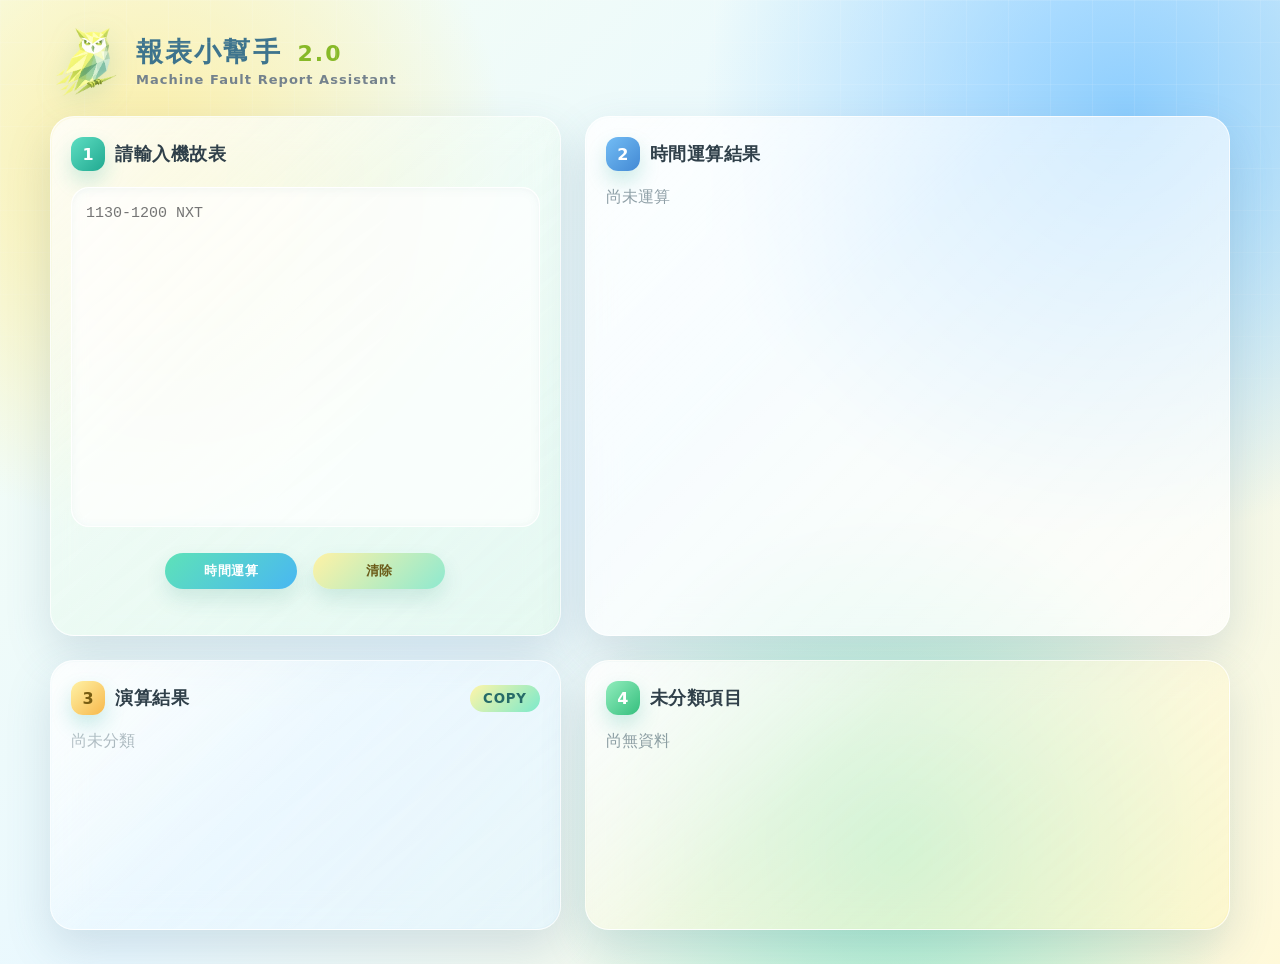
<file: 報表小幫手2.0/index.html>
<!DOCTYPE html>
<html lang="zh-Hant">
<head>
  <meta charset="UTF-8" />
  <meta name="viewport" content="width=device-width, initial-scale=1.0" />
  <title>報表小幫手 2.0</title>
  <link rel="icon" href="./css/ICON.png" sizes="64x64" type="image/png">
  <link rel="stylesheet" href="./css/style.css" />
  <link rel="icon" href="./css/alm.ico" type="image/x-icon" />
</head>
<body>
  <main class="app-shell">
    <header class="topbar">
     <div class="brand">
  <img src="./css/logo.png" alt="報表小幫手 Logo" class="brand-logo">

  <div class="brand-text">
    <h1>報表小幫手 <span>2.0</span></h1>
    <p>Machine Fault Report Assistant</p>
  </div>
</div>
    </header>

    <section class="dashboard">
      <article class="card input-card">
        <div class="card-header">
          <span class="step-badge">1</span>
          <h2>請輸入機故表</h2>
        </div>

        <textarea id="inputText" spellcheck="false" placeholder="1130-1200 NXT"></textarea>

        <div class="button-row">
          <button class="btn primary" onclick="runAll()">時間運算</button>
          <button class="btn soft" onclick="clearAll()">清除</button>
        </div>
      </article>

      <article class="card">
        <div class="card-header">
          <span class="step-badge blue">2</span>
          <h2>時間運算結果</h2>
        </div>

        <div id="timeResult" class="result-list empty">尚未運算</div>

              </article>

      <article class="card result-card">
        <div class="card-header">
          <span class="step-badge yellow">3</span>
          <h2>演算結果</h2>
          <button class="copy-btn" onclick="copyResult()">COPY</button>
        </div>

        <div id="calcResult" class="summary-list empty">尚未分類</div>
      </article>

      <article class="card warning-card">
        <div class="card-header">
          <span class="step-badge mint">4</span>
          <h2>未分類項目</h2>
        </div>

        <div id="unknownResult" class="result-list empty">尚無資料</div>
      </article>
    </section>
  </main>

<div id="copyToast" class="copy-toast">
  ✓ 已複製到剪貼簿
</div>

  <script src="./js/keywords.js"></script>
  <script src="./js/app.js"></script>
</body>
</html>
</file>
<file: 報表小幫手2.0/css/style.css>
html {
  scroll-behavior: smooth;
}

* {
  box-sizing: border-box;
}

:root {
  --ink: #30404a;
  --muted: #74828d;
  --white-glass: rgba(255, 255, 255, 0.62);
  --white-strong: rgba(255, 255, 255, 0.86);
  --line: rgba(255, 255, 255, 0.8);
  --mint: #5edec2;
  --mint-dark: #21a991;
  --blue: #73bdf5;
  --blue-dark: #4389d4;
  --yellow: #ffe68a;
  --yellow-dark: #f7b84b;
  --shadow: 0 18px 45px rgba(74, 113, 132, 0.18);
}

body {
  margin: 0;
  min-height: 100vh;
  font-family: "Microsoft JhengHei", "Segoe UI", system-ui, sans-serif;
  color: var(--ink);
  background:
    radial-gradient(circle at 12% 18%, rgba(255, 232, 135, 0.75), transparent 26%),
    radial-gradient(circle at 88% 12%, rgba(117, 195, 255, 0.8), transparent 30%),
    radial-gradient(circle at 70% 88%, rgba(86, 225, 190, 0.55), transparent 28%),
    linear-gradient(135deg, #f7fff2 0%, #e9f8ff 48%, #fff9d9 100%);
}

body::before {
  content: "";
  position: fixed;
  inset: 0;
  pointer-events: none;
  background-image:
    linear-gradient(rgba(255,255,255,0.22) 1px, transparent 1px),
    linear-gradient(90deg, rgba(255,255,255,0.22) 1px, transparent 1px);
  background-size: 42px 42px;
  mask-image: linear-gradient(to bottom, rgba(0,0,0,.5), transparent 80%);
}

.app-shell {
  width: min(1180px, calc(100% - 40px));
  margin: 0 auto;
  padding: 26px 0 34px;
}

.topbar {
  display: flex;
  align-items: flex-end;
  justify-content: space-between;
  gap: 20px;
  margin-bottom: 18px;
}

.brand {
  display: flex;
  align-items: center;
  gap: 14px;
}

.brand-logo {
  width: 72px;
  height: 72px;
  object-fit: contain;
  filter: drop-shadow(0 8px 14px rgba(72, 160, 140, 0.18));
}

.brand-text h1 {
  margin: 0;
  font-size: 27px;
  font-weight: 800;
  letter-spacing: 0.08em;
  color: #3e748d;
  line-height: 1.1;
}

.brand-text h1 span {
  margin-left: 4px;
  color: #87b928;
  font-size: 22px;
  font-weight: 800;
}

.brand-text p {
  margin: 8px 0 0;
  font-size: 13px;
  font-weight: 600;
  letter-spacing: 0.08em;
  color: #6f8d97;
}

.copy-toast {
  position: fixed;
  bottom: 32px;
  right: 32px;

  padding: 12px 18px;
  border-radius: 14px;

  background: rgba(255,255,255,0.72);
  backdrop-filter: blur(12px);

  color: #2e5f52;
  font-size: 14px;
  font-weight: 700;

  box-shadow:
    0 10px 30px rgba(0,0,0,0.08);

  opacity: 0;
  transform: translateY(10px);

  pointer-events: none;

  transition:
    opacity 0.28s ease,
    transform 0.28s ease;

  z-index: 9999;
}

.copy-toast.show {
  opacity: 1;
  transform: translateY(0);
}


h1 {
  margin: 0;
  font-size: 24px;
  letter-spacing: 0.08em;
}

.topbar p {
  margin: 6px 0 0;
  color: var(--muted);
  font-size: 13px;
  letter-spacing: 0.08em;
}

.dashboard {
  display: grid;
  grid-template-columns: minmax(330px, 0.95fr) minmax(430px, 1.2fr);
  gap: 24px;
}

.card {
  position: relative;
  min-height: 270px;
  padding: 20px;
  border-radius: 24px;
  background: var(--white-glass);
  border: 1px solid rgba(255,255,255,.78);
  box-shadow: var(--shadow);
  backdrop-filter: blur(16px);
  overflow: hidden;
}

.card::after {
  content: "";
  position: absolute;
  inset: 1px;
  border-radius: 23px;
  pointer-events: none;
  background: linear-gradient(135deg, rgba(255,255,255,.55), transparent 38%, rgba(255,255,255,.2));
}

.input-card {
  background: linear-gradient(145deg, rgba(255,255,255,.64), rgba(214, 247, 224, .52));
  min-height: 520px;
}

.result-card {
  background: linear-gradient(145deg, rgba(255,255,255,.62), rgba(213, 239, 255, .56));
}

.warning-card {
  background: linear-gradient(145deg, rgba(255,255,255,.62), rgba(255, 241, 163, .46));
}

.card-header {
  position: relative;
  z-index: 1;
  display: flex;
  align-items: center;
  gap: 10px;
  margin-bottom: 16px;
}

.card-header h2 {
  margin: 0;
  font-size: 18px;
  font-weight: 800;
  letter-spacing: 0.03em;
}

.step-badge {
  display: inline-grid;
  place-items: center;
  width: 34px;
  height: 34px;
  border-radius: 12px;
  color: #fff;
  font-weight: 900;
  background: linear-gradient(135deg, var(--mint), var(--mint-dark));
  box-shadow: 0 10px 20px rgba(33, 169, 145, .22);
}

.step-badge.blue {
  background: linear-gradient(135deg, var(--blue), var(--blue-dark));
}

.step-badge.yellow {
  color: #765c12;
  background: linear-gradient(135deg, #fff2a6, var(--yellow-dark));
}

.step-badge.mint {
  background: linear-gradient(135deg, #92edbd, #35bf7e);
}

textarea {
  position: relative;
  z-index: 1;
  width: 100%;
  height: 340px;
  padding: 14px;
  resize: none;
  border: 1px solid rgba(255,255,255,.92);
  border-radius: 18px;
  outline: none;
  background: rgba(255,255,255,.72);
  color: #33424d;
  font-size: 15px;
  line-height: 1.55;
  font-family: Consolas, "Microsoft JhengHei", monospace;
  box-shadow: inset 0 1px 10px rgba(95, 137, 151, .08);
}

textarea:focus {
  border-color: rgba(92, 180, 210, .58);
  box-shadow: 0 0 0 4px rgba(115, 189, 245, .16), inset 0 1px 10px rgba(95, 137, 151, .08);
}

.button-row {
  position: relative;
  z-index: 1;
  display: flex;
  justify-content: center;
  gap: 16px;
  margin-top: 22px;
}

.btn,
.copy-btn {
  border: none;
  cursor: pointer;
  font-family: inherit;
  font-weight: 900;
  letter-spacing: 0.06em;
  transition: transform .16s ease, filter .16s ease, box-shadow .16s ease;
}

.btn {
  min-width: 132px;
  padding: 9px 18px;
  border-radius: 999px;
  color: #fff;
  box-shadow: 0 10px 20px rgba(41, 143, 118, .16);
}

.btn.primary {
  background: linear-gradient(135deg, #5ee2b8, #49b7f2);
}

.btn.soft {
  color: #6b5b18;
  background: linear-gradient(135deg, #fff2a5, #8ee9d0);
}

.copy-btn {
  margin-left: auto;
  padding: 6px 13px;
  border-radius: 999px;
  color: #276b68;
  background: linear-gradient(135deg, #fff5a8, #7be9cb);
}

.btn:hover,
.copy-btn:hover {
  transform: translateY(-1px);
  filter: brightness(1.04);
  box-shadow: 0 14px 24px rgba(41, 143, 118, .2);
}

.result-list {
  position: relative;
  z-index: 1;
  max-height: 360px;
  overflow-y: auto;
  padding-right: 6px;
}

.summary-list {
  max-height: 360px;
  overflow-y: auto;
  padding-right: 6px;
}

.result-list::-webkit-scrollbar {
  width: 8px;
}

.result-list::-webkit-scrollbar-track {
  background: rgba(255,255,255,0.28);
  border-radius: 999px;
}

.result-list::-webkit-scrollbar-thumb {
  background: rgba(90, 170, 190, 0.42);
  border-radius: 999px;
}

.result-list::-webkit-scrollbar-thumb:hover {
  background: rgba(90, 170, 190, 0.62);
}

.result-row {
  display: grid;
  grid-template-columns: 1fr auto;
  gap: 16px;
  align-items: center;
  padding: 8px 10px;
  margin-bottom: 8px;
  border-radius: 14px;
  background: rgba(255,255,255,.42);
  border: 1px solid rgba(255,255,255,.66);
}

.result-row .minutes {
  min-width: 52px;
  text-align: right;
  color: #3384a5;
}

.summary-item {
  display: flex;
  justify-content: space-between;
  gap: 14px;
  padding: 8px 10px;
  margin-bottom: 8px;
  border-radius: 14px;
  background: rgba(255,255,255,.42);
  border: 1px solid rgba(255,255,255,.66);
}

.summary-item .hour {
  color: #1f9a83;
}

.empty {
  color: rgba(65, 91, 103, .58);
}

@media (max-width: 920px) {
  .dashboard {
    grid-template-columns: 1fr;
  }

  .topbar {
    align-items: flex-start;
    flex-direction: column;
  }
}

@media (max-width: 560px) {
  .app-shell {
    width: min(100% - 24px, 1180px);
  }

  .button-row {
    flex-direction: column;
  }

  .btn {
    width: 100%;
  }
}
</file>
